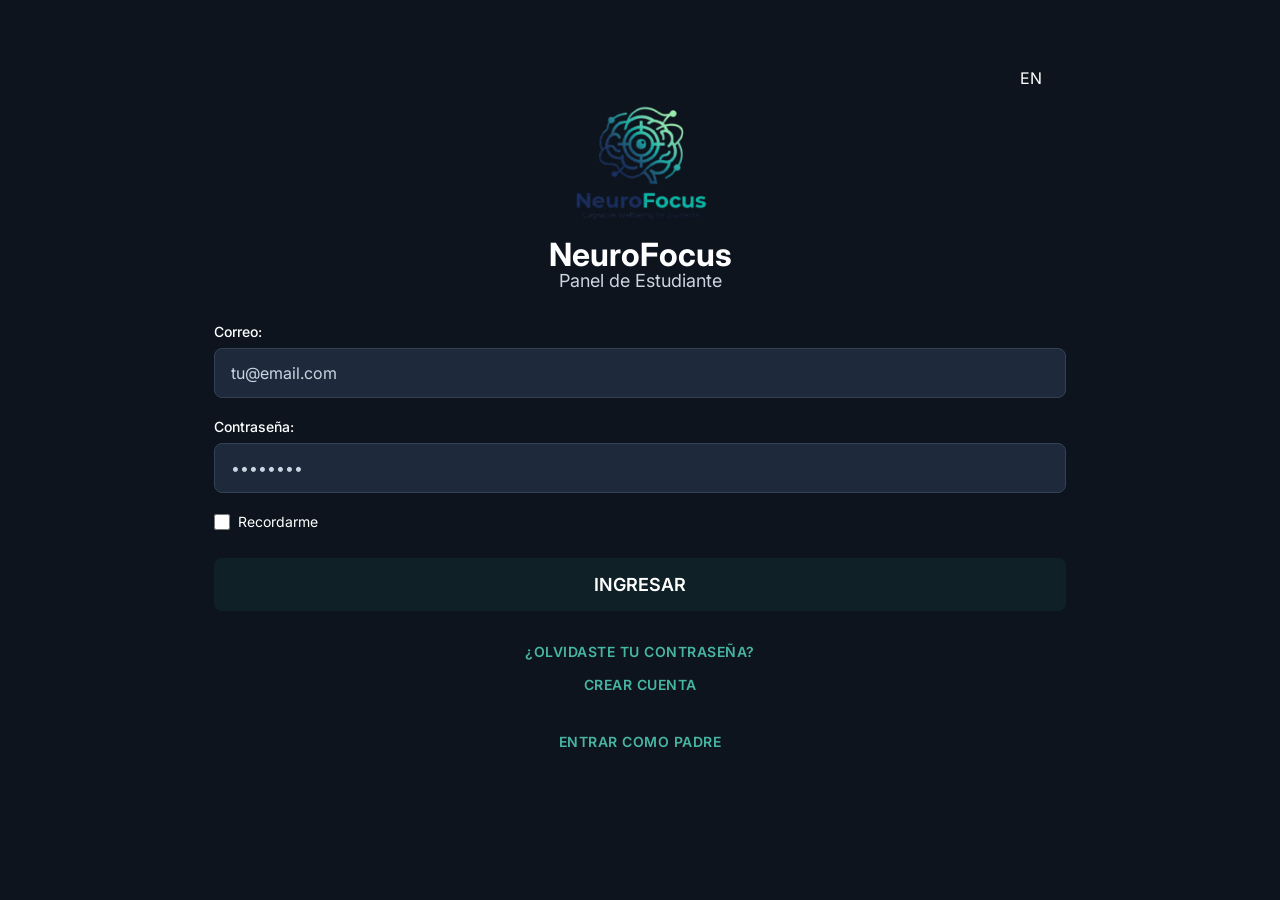
<file: public/dashboard.html>
<!DOCTYPE html>
<html lang="es">
<head>
    <meta charset="UTF-8">
    <meta name="viewport" content="width=device-width, initial-scale=1.0">
    <title>NeuroFocus</title>
    <link rel="preconnect" href="https://fonts.googleapis.com">
    <link rel="preconnect" href="https://fonts.gstatic.com" crossorigin>
    <link href="https://fonts.googleapis.com/css2?family=Inter:wght@300;400;500;600;700&display=swap" rel="stylesheet">
    <link rel="stylesheet" href="assets/styles/dashboard.css">
</head>
<body>

    <main id="app-container">
        
        <section id="pantalla-login" class="view active">
            <div class="mobile-container">
                <header class="top-bar" style="background: transparent; border-bottom: none;">
                    <div style="flex-grow: 1;"></div>
                    <div class="top-bar-icons">
                        <button class="icon-btn text-style-5" id="login-lang-toggle">ES</button>
                    </div>
                </header>

                <div class="logo-container">
                    <img src="assets/images/neurofocus-logo.png" alt="Logo NeuroFocus" class="logo">
                </div>

                <h1 class="text-style-1 text-center">NeuroFocus</h1>
                <p class="text-style-4 text-center text-muted" data-i18n="auto_dash_1">Panel de Estudiante</p>

                <form class="login-form" onsubmit="event.preventDefault(); navegarA('pantalla-dashboard');">
                    
                    <div class="form-group">
                        <label for="correo" class="text-style-9" data-i18n="auto_dash_2">Correo:</label>
                        <input type="email" id="correo" class="form-control" data-i18n="dash_f_1" placeholder="tu@email.com" required>
                    </div>

                    <div class="form-group">
                        <label for="password" class="text-style-9" data-i18n="auto_dash_3">Contraseña:</label>
                        <input type="password" id="password" class="form-control" data-i18n="dash_f_2" placeholder="••••••••" required>
                    </div>

                    <div class="form-check">
                        <input type="checkbox" id="recordarme">
                        <label for="recordarme" class="text-style-8" data-i18n="dash_recordarme">Recordarme</label>
                    </div>

                    <button type="submit" class="btn btn-primary btn-large w-100" data-i18n="dash_login_btn">INGRESAR</button>
                </form>

                <div class="links-container">
                    <button type="button" class="btn-link text-style-10" onclick="navegarA('pantalla-recuperar')" data-i18n="dash_olvidaste">¿OLVIDASTE TU CONTRASEÑA?</button>
                    <button type="button" class="btn-link text-style-10" onclick="navegarA('pantalla-registro')" data-i18n="dash_crear_cuenta">CREAR CUENTA</button>
                    <button type="button" class="btn-link text-style-10 mt-4" onclick="navegarA('pantalla-login-padres')" data-i18n="dash_entrar_padre">ENTRAR COMO PADRE</button>
                </div>

            </div>
        </section>

        <section id="pantalla-login-padres" class="view">
            <div class="mobile-container">
                <header class="top-bar" style="background: transparent; border-bottom: none;">
                    <div style="flex-grow: 1;"></div>
                    <div class="top-bar-icons">
                        <button class="icon-btn text-style-5" id="login-padres-lang-toggle">ES</button>
                    </div>
                </header>

                <div class="logo-container">
                    <img src="assets/images/neurofocus-logo.png" alt="Logo NeuroFocus" class="logo">
                </div>

                <h1 class="text-style-1 text-center">NeuroFocus</h1>
                <p class="text-style-4 text-center text-muted" data-i18n="auto_dash_4">Panel de Padres</p>

                <form class="login-form" onsubmit="event.preventDefault(); navegarA('pantalla-dashboard-padres');">
                    
                    <div class="form-group">
                        <label for="correo-padre" class="text-style-9" data-i18n="auto_dash_5">Correo:</label>
                        <input type="email" id="correo-padre" class="form-control" data-i18n="dash_f_3" placeholder="tu@email.com" required>
                    </div>

                    <div class="form-group">
                        <label for="password-padre" class="text-style-9" data-i18n="auto_dash_6">Contraseña:</label>
                        <input type="password" id="password-padre" class="form-control" data-i18n="dash_f_4" placeholder="••••••••" required>
                    </div>

                    <div class="form-check">
                        <input type="checkbox" id="recordarme-padre">
                        <label for="recordarme-padre" class="text-style-8" data-i18n="dash_recordarme">Recordarme</label>
                    </div>

                    <button type="submit" class="btn btn-primary btn-large w-100" data-i18n="dash_login_btn">INGRESAR</button>
                </form>

                <div class="links-container">
                    <button type="button" class="btn-link text-style-10" onclick="navegarA('pantalla-registro-padres')" data-i18n="dash_crear_cuenta">CREAR CUENTA</button>
                    <button type="button" class="btn-link text-style-10" onclick="navegarA('pantalla-recuperar')" data-i18n="dash_olvidaste">¿OLVIDASTE TU CONTRASEÑA?</button>
                    <button type="button" class="btn-link text-style-10 mt-4" onclick="navegarA('pantalla-login')" data-i18n="dash_entrar_estudiante">ENTRAR COMO ESTUDIANTE</button>
                </div>

            </div>
        </section>
        <section id="pantalla-registro-padres" class="view bg-dark-navy">
            <div class="mobile-container">
                <header class="top-bar" style="background: transparent; border-bottom: none;">
                    <button class="icon-btn text-style-2 text-white" onclick="retroceder()">←</button>
                    <h2 class="text-style-2 text-white" style="margin-left: 8px; flex-grow: 1; text-align: left;" data-i18n="auto_dash_7">Cuéntanos de ti</h2>
                </header>

                <form class="register-form-padres" onsubmit="event.preventDefault(); navegarA('pantalla-registro-padres-2');">
                    
                    <div class="form-group">
                        <label for="reg-correo-padre" class="text-style-9 text-white" data-i18n="auto_dash_8">Correo Electronico:</label>
                        <input type="email" id="reg-correo-padre" class="form-control" data-i18n="dash_f_5" placeholder="Tu Correo" required>
                    </div>

                    <div class="form-group">
                        <label for="reg-password-padre" class="text-style-9 text-white" data-i18n="auto_dash_9">Contraseña:</label>
                        <input type="password" id="reg-password-padre" class="form-control" data-i18n="dash_f_6" placeholder="Contraseña" required>
                    </div>

                    <div class="form-group">
                        <label for="reg-password-repeat-padre" class="text-style-9 text-white" data-i18n="auto_dash_10">Repetir Contraseña:</label>
                        <input type="password" id="reg-password-repeat-padre" class="form-control" data-i18n="dash_f_7" placeholder="Contraseña" required>
                    </div>

                    <div class="checkbox-group">
                        <div class="form-check">
                            <input type="checkbox" id="term-cond-padre" required>
                            <label for="term-cond-padre" class="text-style-8 text-white" data-i18n="auto_dash_11">Acepto los terminos y condiciones</label>
                        </div>
                        <div class="form-check">
                            <input type="checkbox" id="pol-priv-padre" required>
                            <label for="pol-priv-padre" class="text-style-8 text-white" data-i18n="auto_dash_12">Acepto la politica de privacidad</label>
                        </div>
                        <div class="form-check">
                            <input type="checkbox" id="mat-pub-padre">
                            <label for="mat-pub-padre" class="text-style-8 text-white" data-i18n="auto_dash_13">Acepto el envio de material publicitario</label>
                        </div>
                    </div>

                    <button type="submit" class="btn btn-secondary btn-large w-100 btn-spacing" data-i18n="auto_dash_14">CONTINUAR</button>
                
                </form>

            </div>
        </section>

        <section id="pantalla-registro-padres-2" class="view bg-dark-navy">
            <div class="mobile-container">
                <header class="top-bar" style="background: transparent; border-bottom: none;">
                    <button class="icon-btn text-style-2 text-white" onclick="retroceder()">←</button>
                    <h2 class="text-style-2 text-white" style="margin-left: 8px; flex-grow: 1; text-align: left;" data-i18n="auto_dash_15">Sobre tu hijo</h2>
                </header>

                <form id="form-hijo" onsubmit="event.preventDefault();">
                    
                    <div class="form-group mb-3">
                        <label for="hijo-nombre" class="text-style-9 text-white" data-i18n="auto_dash_16">Nombre:</label>
                        <input type="text" id="hijo-nombre" class="form-control" data-i18n="dash_f_8" placeholder="Nombre del hijo" required>
                    </div>

                    <div class="form-group mb-3">
                        <label for="hijo-correo" class="text-style-9 text-white" data-i18n="auto_dash_17">Correo Electronico:</label>
                        <input type="email" id="hijo-correo" class="form-control" data-i18n="dash_f_9" placeholder="Correo" required>
                    </div>

                    <div class="form-group mb-3">
                        <label for="hijo-edad" class="text-style-9 text-white" data-i18n="auto_dash_18">Edad:</label>
                        <input type="number" id="hijo-edad" class="form-control" data-i18n="dash_f_10" placeholder="14" min="5" max="99" required>
                    </div>

                    <div class="form-group mb-4">
                        <span class="text-style-9 text-white" data-i18n="auto_dash_19">Grado:</span>
                        <div class="radio-group">
                            <div class="form-radio">
                                <input type="radio" id="grado-hijo-1" name="grado-hijo" value="1ro Secundaria" required>
                                <label for="grado-hijo-1" class="text-style-8 text-white" data-i18n="auto_dash_20">1ro Secundaria</label>
                            </div>
                            <div class="form-radio">
                                <input type="radio" id="grado-hijo-2" name="grado-hijo" value="2do Secundaria">
                                <label for="grado-hijo-2" class="text-style-8 text-white" data-i18n="auto_dash_21">2do Secundaria</label>
                            </div>
                            <div class="form-radio">
                                <input type="radio" id="grado-hijo-3" name="grado-hijo" value="3ro Secundaria" checked>
                                <label for="grado-hijo-3" class="text-style-8 text-white" data-i18n="auto_dash_22">3ro Secundaria</label>
                            </div>
                            <div class="form-radio">
                                <input type="radio" id="grado-hijo-4" name="grado-hijo" value="4to Secundaria">
                                <label for="grado-hijo-4" class="text-style-8 text-white" data-i18n="auto_dash_23">4to Secundaria</label>
                            </div>
                            <div class="form-radio">
                                <input type="radio" id="grado-hijo-5" name="grado-hijo" value="5to Secundaria">
                                <label for="grado-hijo-5" class="text-style-8 text-white" data-i18n="auto_dash_24">5to Secundaria</label>
                            </div>
                        </div>
                    </div>

                    <button type="button" class="btn btn-secondary btn-large w-100 mb-3" onclick="agregarHijo()" data-i18n="auto_dash_25">AGREGAR HIJO +</button>
                    <button type="button" class="btn btn-secondary btn-large w-100" onclick="navegarA('pantalla-dashboard-padres')" data-i18n="auto_dash_26">CONTINUAR</button>
                
                </form>

            </div>
        </section>

        <section id="pantalla-dashboard-padres" class="view">
            <header class="top-bar">
                <button class="icon-btn text-style-2" onclick="mostrarToast('Menú lateral en construcción')">☰</button>
                <a href="#" onclick="event.preventDefault(); retroceder();" style="text-decoration: none; color: inherit;"><h2 class="text-style-3" data-i18n="auto_dash_27">Panel Parental</h2></a>
                <div class="top-bar-icons">
                    <button id="padres-lang-toggle" class="icon-btn text-style-3">EN</button>
                    <button id="padres-theme-toggle" class="icon-btn text-style-3" style="font-size: 14px;" data-i18n="auto_dash_29">Modo Claro</button>
                    <button class="icon-btn text-style-3" onclick="navegarA('pantalla-configuracion-padres')">⚙️</button>
                    <button class="icon-btn text-style-3" onclick="mostrarToast('No tienes notificaciones nuevas')">🔔</button>
                </div>
            </header>

            <div class="mobile-container pt-0">
                
                <h2 class="text-style-2 mb-4 mt-3" data-i18n="auto_dash_30">Mis Hijos</h2>
                
                <div id="lista-hijos-dashboard" class="mb-4">
                </div>

                <button type="button" class="btn btn-outline btn-large w-100" onclick="navegarA('pantalla-registro-padres-2')" data-i18n="auto_dash_31">+ AGREGAR HIJO</button>
                
            </div>
        </section>

        <section id="pantalla-detalle-hijo" class="view">
            <header class="top-bar" style="background-color: #FFF5F5; border-bottom: none;">
                <button class="icon-btn text-style-2" onclick="retroceder()">←</button>
                <h2 id="detalle-hijo-header-name" class="text-style-3" data-i18n="auto_dash_32">Nombre</h2>
                <div class="top-bar-icons">
                    <span class="status-dot bg-red"></span>
                </div>
            </header>

            <div class="mobile-container pt-0">
                
                <h1 id="detalle-hijo-name" class="text-style-2 mb-1 mt-2" data-i18n="auto_dash_33">Nombre Apellido</h1>
                <p id="detalle-hijo-info" class="text-style-8 text-muted mb-4" data-i18n="auto_dash_34">Edad - Grado</p>

                <div class="alert-card border-red mb-3">
                    <div class="d-flex align-items-center mb-2">
                        <span class="text-red mr-2" style="font-size: 20px;" data-i18n="auto_dash_35">⚠️</span>
                        <h3 class="text-style-7 text-red" data-i18n="auto_dash_36">FATIGA CRÍTICA</h3>
                    </div>
                    <p class="text-style-8 mb-1" data-i18n="auto_dash_37">Tiempo: 1h 32m</p>
                    <p class="text-style-8 text-red" data-i18n="auto_dash_38">Sin pausas: 47m</p>
                </div>

                <div class="status-card mb-4">
                    <h3 class="text-style-7 mb-3" data-i18n="auto_dash_39">Concentración</h3>
                    
                    <div class="progress-bar-container mb-2">
                        <div class="progress-bar-fill bg-red" style="width: 25%;"></div>
                    </div>
                    
                    <div class="concentration-details mb-2">
                        <span class="text-style-1 text-red" style="font-size: 32px;" data-i18n="auto_dash_40">25%</span>
                        <span class="text-style-9 text-red" data-i18n="auto_dash_41">Crítico</span>
                    </div>
                    
                    <div class="d-flex align-items-center mt-2">
                        <span class="text-red mr-2" data-i18n="auto_dash_42">⚠️</span>
                        <span class="text-style-9 text-red" data-i18n="auto_dash_43">Alerta</span>
                    </div>
                </div>

                <div class="notification-box bg-light-red border-red mb-4">
                    <p class="text-style-9 text-red text-center" data-i18n="auto_dash_44">Notificación Push recibida ahora</p>
                </div>

                <button type="button" class="btn btn-primary btn-large w-100" onclick="navegarA('pantalla-notificacion-hijo')" data-i18n="auto_dash_45">VER NOTIFICACIÓN</button>
                
            </div>
        </section>

        <section id="pantalla-notificacion-hijo" class="view bg-dark-navy">
            <header class="top-bar" style="background: transparent; border-bottom: none;">
                <button class="icon-btn text-style-2 text-white" onclick="retroceder()">←</button>
                <h2 class="text-style-3 text-white" style="margin-left: 8px; flex-grow: 1; text-align: left;" data-i18n="auto_dash_46">Alerta Crítica</h2>
            </header>

            <div class="mobile-container pt-0 text-center">
                
                <div class="warning-circle bg-red mb-3">!</div>
                <h2 class="text-style-2 text-red mb-1" data-i18n="auto_dash_47">Fatiga Crítica</h2>
                <p id="notificacion-hijo-subtitle" class="text-style-8 text-white mb-4" data-i18n="auto_dash_48">Nombre - Ahora</p>

                <div class="activity-card bg-dark-card border-red mb-3 text-left">
                    <p class="text-style-8 text-white mb-2"><strong class="text-style-9" data-i18n="auto_dash_50">Concentración:</strong> 25%</p>
                    <p class="text-style-8 text-white"><strong class="text-style-9" data-i18n="auto_dash_52">Tiempo continuo:</strong> 1 hora 32 minutos</p>
                </div>

                <div class="activity-card bg-dark-card border-red mb-4 text-left">
                    <p class="text-style-9 text-white mb-2" data-i18n="auto_dash_53">Recomendación:</p>
                    <p class="text-style-8 text-white" data-i18n="auto_dash_54">Tu hijo/a necesita tomar una pausa urgente de 15 min para recuperarse.</p>
                </div>

                <div class="action-buttons-stack mt-4">
                    <button type="button" class="btn btn-secondary btn-large w-100 flex-column mb-3" onclick="navegarA('pantalla-mensaje-hijo')">
                        <span data-i18n="auto_dash_55">ENVIAR MENSAJE</span>
                        <span id="btn-enviar-mensaje-nombre" class="text-style-11 text-white" style="font-weight: 400;" data-i18n="auto_dash_56">A NOMBRE</span>
                    </button>
                    <button type="button" class="btn btn-outline btn-large w-100 mb-3 text-white border-white" data-i18n="auto_dash_57">LLAMAR</button>
                    <button type="button" class="btn-link text-style-10 text-white w-100" style="text-align: center; display: block;" onclick="navegarA('pantalla-detalle-hijo')" data-i18n="auto_dash_58">IGNORAR</button>
                </div>
                
            </div>
        </section>

        <section id="pantalla-mensaje-hijo" class="view bg-dark-navy">
            <header class="top-bar" style="background: transparent; border-bottom: none;">
                <button class="icon-btn text-style-2 text-white" onclick="retroceder()">←</button>
                <h2 id="mensaje-hijo-header" class="text-style-3 text-white" style="margin-left: 8px; flex-grow: 1; text-align: left;" data-i18n="auto_dash_59">Mensaje a Nombre</h2>
            </header>

            <div class="mobile-container pt-0">
                <h3 class="text-style-7 text-white mb-4 mt-2" data-i18n="auto_dash_60">Elige un mensaje:</h3>

                <div class="form-group mb-4">
                    
                    <label class="message-card bg-dark-card mb-3">
                        <div class="form-radio w-100">
                            <input type="radio" name="mensaje-opcion" value="1">
                            <span id="msg-opcion-1" class="text-style-8 text-white ml-2" data-i18n="auto_dash_61">"Hijo/a, veo que llevas mucho tiempo estudiando. Toma un descanso ❤️"</span>
                        </div>
                    </label>

                    <label class="message-card bg-dark-card mb-3">
                        <div class="form-radio w-100">
                            <input type="radio" name="mensaje-opcion" value="2" checked>
                            <span id="msg-opcion-2" class="text-style-8 text-white ml-2" data-i18n="auto_dash_62">"Nombre, la app indica que necesitas descansar. Pausa de 15 min 💙"</span>
                        </div>
                    </label>

                    <label class="message-card bg-dark-card mb-4">
                        <div class="form-radio w-100">
                            <input type="radio" name="mensaje-opcion" value="3">
                            <span class="text-style-8 text-white ml-2" data-i18n="auto_dash_63">"Hijo/a por favor recuerda tomarte descansos de vez en cuando que tambien importan"</span>
                        </div>
                    </label>

                </div>

                <button type="button" class="btn btn-secondary btn-large w-100" onclick="navegarA('pantalla-confirmacion-mensaje')" data-i18n="auto_dash_64">ENVIAR AHORA</button>
            </div>
        </section>

        <section id="pantalla-confirmacion-mensaje" class="view">
            <div class="mobile-container text-center" style="padding-top: 80px;">
                
                <div class="success-circle mb-4">✔</div>
                <h1 class="text-style-2 mb-3" data-i18n="auto_dash_65">Mensaje enviado</h1>
                <p id="confirmacion-mensaje-subtitle" class="text-style-5 text-muted mb-4" data-i18n="auto_dash_66">Nombre recibirá tu mensaje en su dispositivo.</p>
                
                <button type="button" class="btn btn-primary btn-large w-100 mt-4" onclick="navegarA('pantalla-dashboard-padres')" data-i18n="auto_dash_67">VOLVER AL PANEL</button>
                
            </div>
        </section>

        <section id="pantalla-registro" class="view bg-dark-navy">
            <div class="mobile-container">
                <header class="top-bar" style="background: transparent; border-bottom: none;">
                    <button class="icon-btn text-style-2 text-white" onclick="retroceder()">←</button>
                    <h2 class="text-style-2 text-white" style="margin-left: 8px; flex-grow: 1; text-align: left;" data-i18n="auto_dash_68">Cuéntanos de ti</h2>
                </header>

                <form class="register-form" onsubmit="event.preventDefault(); navegarA('pantalla-registro-2');">
                    
                    <div class="form-group">
                        <label for="reg-correo" class="text-style-9 text-white" data-i18n="auto_dash_69">Correo Electronico:</label>
                        <input type="email" id="reg-correo" class="form-control" data-i18n="dash_f_11" placeholder="Tu correo" required>
                    </div>

                    <div class="form-group">
                        <label for="reg-password" class="text-style-9 text-white" data-i18n="auto_dash_70">Contraseña:</label>
                        <input type="password" id="reg-password" class="form-control" data-i18n="dash_f_12" placeholder="Contraseña" required>
                    </div>

                    <div class="form-group">
                        <label for="reg-password-repeat" class="text-style-9 text-white" data-i18n="auto_dash_71">Repetir Contraseña:</label>
                        <input type="password" id="reg-password-repeat" class="form-control" data-i18n="dash_f_13" placeholder="Contraseña" required>
                    </div>

                    <div class="checkbox-group">
                        <div class="form-check">
                            <input type="checkbox" id="term-cond" required>
                            <label for="term-cond" class="text-style-8 text-white" data-i18n="auto_dash_72">Acepto los terminos y condiciones</label>
                        </div>
                        <div class="form-check">
                            <input type="checkbox" id="pol-priv" required>
                            <label for="pol-priv" class="text-style-8 text-white" data-i18n="auto_dash_73">Acepto la politica de privacidad</label>
                        </div>
                        <div class="form-check">
                            <input type="checkbox" id="mat-pub">
                            <label for="mat-pub" class="text-style-8 text-white" data-i18n="auto_dash_74">Acepto el envio de material publicitario</label>
                        </div>
                    </div>

                    <button type="submit" class="btn btn-secondary btn-large w-100 btn-spacing" data-i18n="auto_dash_75">CONTINUAR</button>
                
                </form>

            </div>
        </section>
        
        <section id="pantalla-registro-2" class="view bg-dark-navy">
            <div class="mobile-container">
                <header class="top-bar" style="background: transparent; border-bottom: none;">
                    <button class="icon-btn text-style-2 text-white" onclick="retroceder()">←</button>
                    <h2 class="text-style-2 text-white" style="margin-left: 8px; flex-grow: 1; text-align: left;" data-i18n="auto_dash_76">Cuéntanos de ti</h2>
                </header>

                <form class="register-form" onsubmit="event.preventDefault(); navegarA('pantalla-intro-1');">
                    
                    <div class="form-group">
                        <label for="reg-nombre" class="text-style-9 text-white" data-i18n="auto_dash_77">Nombre:</label>
                        <input type="text" id="reg-nombre" class="form-control" data-i18n="dash_f_14" placeholder="Tu nombre" required>
                    </div>

                    <div class="form-group">
                        <label for="reg-edad" class="text-style-9 text-white" data-i18n="auto_dash_78">Edad:</label>
                        <input type="number" id="reg-edad" class="form-control" data-i18n="dash_f_15" placeholder="14" min="5" max="99" required>
                    </div>

                    <div class="form-group">
                        <span class="text-style-9 text-white" data-i18n="auto_dash_79">Grado:</span>
                        <div class="radio-group">
                            <div class="form-radio">
                                <input type="radio" id="grado-1" name="grado" value="1" required>
                                <label for="grado-1" class="text-style-8 text-white" data-i18n="auto_dash_80">1ro Secundaria</label>
                            </div>
                            <div class="form-radio">
                                <input type="radio" id="grado-2" name="grado" value="2">
                                <label for="grado-2" class="text-style-8 text-white" data-i18n="auto_dash_81">2do Secundaria</label>
                            </div>
                            <div class="form-radio">
                                <input type="radio" id="grado-3" name="grado" value="3" checked>
                                <label for="grado-3" class="text-style-8 text-white" data-i18n="auto_dash_82">3ro Secundaria</label>
                            </div>
                            <div class="form-radio">
                                <input type="radio" id="grado-4" name="grado" value="4">
                                <label for="grado-4" class="text-style-8 text-white" data-i18n="auto_dash_83">4to Secundaria</label>
                            </div>
                            <div class="form-radio">
                                <input type="radio" id="grado-5" name="grado" value="5">
                                <label for="grado-5" class="text-style-8 text-white" data-i18n="auto_dash_84">5to Secundaria</label>
                            </div>
                        </div>
                    </div>

                    <div class="supervision-group">
                        <span class="text-style-9 text-white supervision-title" data-i18n="auto_dash_85">¿Tus padres supervisarán?</span>
                        <div class="form-check">
                            <input type="checkbox" id="supervision-padres">
                            <label for="supervision-padres" class="text-style-8 text-white" data-i18n="auto_dash_86">Sí, compartir con mis padres</label>
                        </div>
                    </div>

                    <button type="submit" class="btn btn-secondary btn-large w-100 btn-spacing" data-i18n="auto_dash_87">CONTINUAR</button>
                
                </form>
            </div>
        </section>

        <section id="pantalla-recuperar" class="view bg-dark-navy">
            <div class="mobile-container">
                <header class="top-bar" style="background: transparent; border-bottom: none;">
                    <button class="icon-btn text-style-2 text-white" onclick="retroceder()">←</button>
                    <h2 class="text-style-2 text-white" style="margin-left: 8px; flex-grow: 1; text-align: left;" data-i18n="dash_olvidaste">Recuperar Contraseña</h2>
                </header>

                <p class="text-style-6 text-muted mb-4" data-i18n="modal_pass_desc">Ingresa tu correo para enviarte un enlace de recuperación.</p>

                <form class="register-form" onsubmit="event.preventDefault(); mostrarToast('Enlace enviado. Revisa tu bandeja.'); retroceder();">
                    <div class="form-group mb-4">
                        <label for="recup-correo" class="text-style-9 text-white" data-i18n="auto_dash_8">Correo Electrónico:</label>
                        <input type="email" id="recup-correo" class="form-control" data-i18n="dash_f_16" placeholder="tu@email.com" required>
                    </div>

                    <button type="submit" class="btn btn-secondary btn-large w-100 btn-spacing" data-i18n="modal_pass_btn">Enviar Enlace</button>
                </form>
            </div>
        </section>

        <section id="pantalla-intro-1" class="view">
            <div class="mobile-container intro-container">
                
                <h1 class="text-style-1 text-center mb-4" data-i18n="auto_dash_88">Bienvenido a NeuroFocus</h1>

                <div class="intro-image-card">
                    <div class="smiley-icon"><img src="assets/images/carita-feliz.png" width="200"></div>
                    <p class="text-style-8 mt-2" data-i18n="auto_dash_89">Estudiante feliz</p>
                </div>

                <p class="text-style-4 text-center mt-4 mb-4" data-i18n="dash_tutorial_1">
                    Te ayudamos a estudiar mejor cuidando tu concentración
                </p>

                <div class="pagination-dots mb-4">
                    <span class="dot active"></span>
                    <span class="dot"></span>
                    <span class="dot"></span>
                    <span class="dot"></span>
                </div>

                <button type="button" class="btn btn-primary btn-large w-100" onclick="navegarA('pantalla-intro-2')" data-i18n="auto_dash_90">SIGUIENTE</button>
                <button type="button" class="btn btn-outline btn-large w-100 mt-3" onclick="navegarA('pantalla-dashboard')" data-i18n="auto_dash_91">SALTAR</button>
                
            </div>
        </section>

        <section id="pantalla-intro-2" class="view">
            <div class="mobile-container intro-container">
                
                <h1 class="text-style-1 text-center mb-4" data-i18n="auto_dash_92">¿Cómo funciona?</h1>

                <div class="intro-image-card bg-light-purple">
                    <img src="assets/images/cabeza-pensando.png" alt="Cerebro + IA" class="intro-icon-img">
                    <p class="text-style-8 mt-2" data-i18n="auto_dash_93">Cerebro + IA</p>
                </div>

                <p class="text-style-4 text-center mt-4 mb-4" data-i18n="dash_tutorial_2">
                    Detectamos cuándo tu concentración baja mientras estudias, sin que te des cuenta
                </p>

                <div class="pagination-dots mb-4">
                    <span class="dot"></span>
                    <span class="dot active"></span>
                    <span class="dot"></span>
                    <span class="dot"></span>
                </div>

                <div class="button-group-row w-100">
                    <button type="button" class="btn btn-outline btn-large flex-1" onclick="retroceder()" data-i18n="auto_dash_94">ATRÁS</button>
                    <button type="button" class="btn btn-primary btn-large flex-2" onclick="navegarA('pantalla-intro-3')" data-i18n="auto_dash_95">SIGUIENTE</button>
                </div>
                
            </div>
        </section>

        <section id="pantalla-intro-3" class="view">
            <div class="mobile-container intro-container">
                
                <h1 class="text-style-1 text-center mb-4" data-i18n="auto_dash_96">Te avisamos 📱</h1>

                <div class="intro-image-card bg-light-green">
                    <img src="assets/images/campana.png" alt="Notificación" class="intro-icon-img">
                    <p class="text-style-8 mt-2" data-i18n="auto_dash_97">Notificación</p>
                </div>

                <p class="text-style-4 text-center mt-4 mb-4" data-i18n="dash_tutorial_3">
                    Cuando necesites descansar, te avisamos para que tomes una pausa y recargues energía
                </p>

                <div class="pagination-dots mb-4">
                    <span class="dot"></span>
                    <span class="dot"></span>
                    <span class="dot active"></span>
                    <span class="dot"></span>
                </div>

                <div class="button-group-row w-100">
                    <button type="button" class="btn btn-outline btn-large flex-1" onclick="retroceder()" data-i18n="auto_dash_98">ATRÁS</button>
                    <button type="button" class="btn btn-primary btn-large flex-2" onclick="navegarA('pantalla-intro-4')" data-i18n="auto_dash_99">SIGUIENTE</button>
                </div>
                
            </div>
        </section>

        <section id="pantalla-intro-4" class="view">
            <div class="mobile-container intro-container">
                
                <h1 class="text-style-1 text-center mb-4" data-i18n="auto_dash_100">Tu progreso 📊</h1>

                <div class="intro-image-card bg-light-yellow">
                    <img src="assets/images/estadistica.png" alt="Gráfico" class="intro-icon-img">
                    <p class="text-style-8 mt-2" data-i18n="auto_dash_101">Gráfico</p>
                </div>

                <p class="text-style-4 text-center mt-4 mb-4" data-i18n="dash_tutorial_4">
                    Ve cómo mejoras tus hábitos de estudio semana a semana
                </p>

                <div class="pagination-dots mb-4">
                    <span class="dot"></span>
                    <span class="dot"></span>
                    <span class="dot"></span>
                    <span class="dot active"></span>
                </div>

                <button type="button" class="btn btn-primary btn-large w-100" onclick="navegarA('pantalla-dashboard')" data-i18n="auto_dash_102">COMENZAR</button>
                
                <div class="button-center-wrapper">
                    <button type="button" class="btn btn-outline btn-medium mt-3" onclick="retroceder()" data-i18n="auto_dash_103">ATRÁS</button>
                </div>
                
            </div>
        </section>

        <section id="pantalla-dashboard" class="view">
            <header class="top-bar">
                <button class="icon-btn text-style-2" onclick="mostrarToast('Menú lateral en construcción')">☰</button>
                <a href="#" onclick="event.preventDefault(); retroceder();" style="text-decoration: none; color: inherit;"><h2 class="text-style-3">NeuroFocus</h2></a>
                <div class="top-bar-icons">
                    <button id="dashboard-lang-toggle" class="icon-btn text-style-3">EN</button>
                    <button id="dashboard-theme-toggle" class="icon-btn text-style-3" style="font-size: 14px;" data-i18n="auto_dash_105">Modo Claro</button>
                    <button class="icon-btn text-style-3" onclick="navegarA('pantalla-configuracion')">⚙️</button>
                    <button class="icon-btn text-style-3" onclick="mostrarToast('No tienes notificaciones nuevas')">🔔</button>
                </div>
            </header>

            <div class="mobile-container pt-0">
                
                <h1 class="text-style-1 greeting-title" data-i18n="auto_dash_106">¡Hola, Diego! 👋</h1>
                
                <div class="motivational-box">
                    <p class="text-style-8">
                        <em data-i18n="auto_dash_107">"Cada desafío que resuelves te convierte en un mejor ingeniero de software. ¡Mantén el enfoque!"</em>
                    </p>
                </div>

                <div class="status-card">
                    <h3 class="text-style-7 status-title" data-i18n="auto_dash_108">Tu Estado</h3>
                    
                    <div class="status-item">
                        <span class="status-dot optimal"></span>
                        <span class="text-style-6 status-text-green" data-i18n="auto_dash_109">Óptimo</span>
                    </div>
                    
                    <div class="status-item mt-2">
                        <span class="status-icon-check">✔</span>
                        <span class="text-style-8" data-i18n="auto_dash_110">Listo para estudiar</span>
                    </div>
                </div>

                <p class="text-style-4 text-center mt-4 mb-3" data-i18n="auto_dash_111">¿Listo para tu primera sesión?</p>

                <button type="button" class="btn btn-primary btn-large w-100" onclick="navegarA('pantalla-tarea')" data-i18n="auto_dash_112">EMPEZAR TAREA</button>

                <div class="links-container">
                    <button type="button" class="btn-link text-style-10" onclick="navegarA('pantalla-intro-1')" data-i18n="auto_dash_113">VER TUTORIAL</button>
                    <button type="button" class="btn-link text-style-10" onclick="navegarA('pantalla-configuracion')" data-i18n="auto_dash_114">CONFIGURACIÓN</button>
                </div>

            </div>
        </section>

        <section id="pantalla-configuracion" class="view bg-dark-navy">
            <div class="mobile-container pt-0">
                
                <header class="top-bar" style="padding: 16px 0; border-bottom: none; background: transparent;">
                    <button class="icon-btn text-style-2 text-white" onclick="retroceder()">←</button>
                    <h2 class="text-style-3 text-white" style="margin-left: 8px; flex-grow: 1; text-align: left;" data-i18n="auto_dash_115">⚙️ Configuracion</h2>
                </header>

                <div class="mb-4 mt-2">
                    <p class="text-style-8 text-white mb-2" data-i18n="auto_dash_116">Informe Semanal</p>
                    <button type="button" class="btn btn-secondary btn-large w-100" onclick="navegarA('pantalla-informe')" data-i18n="auto_dash_117">VER INFORME SEMANAL</button>
                </div>

                <div class="mb-4">
                    <p class="text-style-8 text-white mb-2" data-i18n="auto_dash_118">Agregar Padre:</p>
                    <form id="form-agregar-padre" onsubmit="agregarPadre(event)">
                        <input type="email" id="padre-correo" class="form-control mb-2" data-i18n="dash_f_17" placeholder="Ingresar Correo" required>
                        <input type="text" id="padre-nombre" class="form-control mb-3" data-i18n="dash_f_18" placeholder="Nombre del padre" required>
                        <button type="submit" class="btn btn-secondary btn-large w-100" data-i18n="auto_dash_119">AGREGAR PADRE +</button>
                    </form>
                </div>

                <div class="mb-4">
                    <p class="text-style-8 text-white mb-1" data-i18n="auto_dash_120">Padres:</p>
                    <ul id="lista-padres" class="text-style-5 text-white pl-4">
                        <li id="no-padres-msg" data-i18n="auto_dash_121">No hay padres registrados</li>
                    </ul>
                </div>

                <div class="action-buttons-stack mt-4">
                    <button type="button" class="btn btn-danger btn-large w-100 mb-3" onclick="navegarA('pantalla-login')" data-i18n="auto_dash_122">CERRAR SESIÓN</button>
                    <button type="button" class="btn btn-secondary btn-large w-100" onclick="navegarA('pantalla-dashboard')" data-i18n="auto_dash_123">VOLVER</button>
                </div>

            </div>
        </section>

        <section id="pantalla-informe" class="view">
            <header class="top-bar">
                <button class="icon-btn text-style-2" onclick="retroceder()">←</button>
                <h2 class="text-style-3" data-i18n="auto_dash_124">Diego 📊</h2>
                <div class="top-bar-icons">
                    <button class="icon-btn text-style-3">⋮</button>
                </div>
            </header>

            <div class="mobile-container pt-0">
                
                <p class="text-style-8 text-muted mt-2 mb-1" data-i18n="auto_dash_125">Semana: 5-11 Mayo</p>
                <h1 class="text-style-1 mb-4" data-i18n="auto_dash_126">Diego</h1>

                <div class="status-card text-center mb-4">
                    <p class="text-style-8 text-muted mb-2" data-i18n="auto_dash_127">Horas totales</p>
                    <h1 class="text-style-1 text-deep-navy" style="font-size: 48px;" data-i18n="auto_dash_128">11.5h</h1>
                </div>

                <h3 class="text-style-7 mb-3" data-i18n="auto_dash_129">Sesiones por día:</h3>

                <div class="daily-stats-list mb-4">
                    
                    <div class="daily-stat-row">
                        <span class="text-style-8 day-label" data-i18n="auto_dash_130">Lun</span>
                        <span class="status-icon text-muted">✓</span>
                        <div class="daily-bar-container mx-2">
                            <div class="daily-bar-fill bg-deep-navy" style="width: 80%;"></div>
                        </div>
                        <span class="text-style-8 time-label" data-i18n="auto_dash_131">2h</span>
                    </div>
                    
                    <div class="daily-stat-row">
                        <span class="text-style-8 day-label" data-i18n="auto_dash_132">Mar</span>
                        <span class="status-icon text-muted">✓</span>
                        <div class="daily-bar-container mx-2">
                            <div class="daily-bar-fill bg-deep-navy" style="width: 60%;"></div>
                        </div>
                        <span class="text-style-8 time-label" data-i18n="auto_dash_133">1.5h</span>
                    </div>

                    <div class="daily-stat-row">
                        <span class="text-style-8 day-label" data-i18n="auto_dash_134">Mie</span>
                        <span class="status-icon text-warning-amber">▲</span>
                        <div class="daily-bar-container mx-2">
                            <div class="daily-bar-fill bg-deep-navy" style="width: 100%;"></div>
                        </div>
                        <span class="text-style-8 time-label" data-i18n="auto_dash_135">3h</span>
                    </div>

                    <div class="daily-stat-row">
                        <span class="text-style-8 day-label" data-i18n="auto_dash_136">Jue</span>
                        <span class="status-icon text-muted">✓</span>
                        <div class="daily-bar-container mx-2">
                            <div class="daily-bar-fill bg-deep-navy" style="width: 80%;"></div>
                        </div>
                        <span class="text-style-8 time-label" data-i18n="auto_dash_137">2h</span>
                    </div>

                    <div class="daily-stat-row">
                        <span class="text-style-8 day-label" data-i18n="auto_dash_138">Vie</span>
                        <span class="status-icon text-muted">✓</span>
                        <div class="daily-bar-container mx-2">
                            <div class="daily-bar-fill bg-deep-navy" style="width: 60%;"></div>
                        </div>
                        <span class="text-style-8 time-label" data-i18n="auto_dash_139">1.5h</span>
                    </div>

                    <div class="daily-stat-row">
                        <span class="text-style-8 day-label" data-i18n="auto_dash_140">Sab</span>
                        <span class="status-icon text-muted">✓</span>
                        <div class="daily-bar-container mx-2">
                            <div class="daily-bar-fill bg-deep-navy" style="width: 80%;"></div>
                        </div>
                        <span class="text-style-8 time-label" data-i18n="auto_dash_141">2h</span>
                    </div>

                    <div class="daily-stat-row">
                        <span class="text-style-8 day-label" data-i18n="auto_dash_142">Dom</span>
                        <span class="status-icon text-muted">○</span>
                        <div class="daily-bar-container mx-2">
                            <div class="daily-bar-fill bg-deep-navy" style="width: 0%;"></div>
                        </div>
                        <span class="text-style-8 time-label" data-i18n="auto_dash_143">0h</span>
                    </div>

                </div>

                <div class="status-indicator-row mb-3">
                    <span class="status-icon-check large-check mr-2">✔</span>
                    <h3 class="text-style-7" data-i18n="auto_dash_144">Estado General: Saludable</h3>
                </div>

                <div class="alert-box-yellow mb-4">
                    <span class="text-warning-amber font-weight-bold mr-2">▲</span>
                    <span class="text-style-8" data-i18n="auto_dash_145">1 alerta crítica (Miércoles 8pm)</span>
                </div>

                <div class="summary-footer">
                    <div class="summary-text">
                        <p class="text-style-8 mb-2" data-i18n="auto_dash_146">Pausas tomadas: 8</p>
                        <p class="text-style-8" data-i18n="auto_dash_147">Adherencia: 67%</p>
                    </div>
                    <button type="button" class="btn btn-outline btn-medium" data-i18n="auto_dash_148">COMPARTIR</button>
                </div>

            </div>
        </section>

        <section id="pantalla-tarea" class="view">
            <header class="top-bar">
                <button class="icon-btn text-style-2" onclick="retroceder()">←</button>
                <h2 class="text-style-3" data-i18n="auto_dash_149">Sesión Activa</h2>
                <div class="top-bar-icons">
                    <button class="icon-btn text-style-3">⋮</button>
                </div>
            </header>

            <div class="mobile-container pt-0">
                
                <div class="timer-section text-center mt-4 mb-4">
                    <div class="stopwatch-icon mb-2" data-i18n="auto_dash_150">⏱️</div>
                    <h1 id="timer-display" class="text-style-1" style="font-size: 40px;" data-i18n="auto_dash_151">00:00:00</h1>
                    <p class="text-style-5 text-muted" data-i18n="auto_dash_152">Tiempo estudiando</p>
                </div>

                <div id="concentration-card" class="status-card mb-4">
                    <h3 class="text-style-10 mb-2" data-i18n="auto_dash_153">CONCENTRACIÓN</h3>
                    
                    <div class="progress-bar-container mb-3">
                        <div id="concentration-bar" class="progress-bar-fill bg-soft-teal"></div>
                    </div>
                    
                    <div class="concentration-details">
                        <span id="concentration-percentage" class="text-style-1" style="font-size: 32px;">100%</span>
                        
                        <div class="status-indicator">
                            <span id="concentration-dot" class="status-dot optimal"></span>
                            <span id="concentration-text" class="text-style-8" data-i18n="auto_dash_154">Normal</span>
                        </div>
                    </div>
                </div>

                <div class="stats-section mb-4">
                    
                    <div class="stat-row mb-3">
                        <div class="stat-label text-style-8 text-muted mb-1" data-i18n="auto_dash_155">Velocidad tecleo</div>
                        <div class="stat-bar-group">
                            <div class="progress-bar-container flex-grow-1 mr-3">
                                <div id="kpm-bar" class="progress-bar-fill bg-deep-navy" style="width: 0%;"></div>
                            </div>
                            <span id="kpm-display" class="text-style-6" data-i18n="auto_dash_156">0 kpm</span>
                        </div>
                    </div>
                    
                    <div class="stat-row mb-3">
                        <div class="stat-label text-style-8 text-muted mb-1" data-i18n="auto_dash_157">Tasa de errores</div>
                        <div class="stat-bar-group">
                            <div class="progress-bar-container flex-grow-1 mr-3">
                                <div class="progress-bar-fill bg-deep-navy" style="width: 4%;"></div>
                            </div>
                            <span class="text-style-6" data-i18n="auto_dash_158">4%</span>
                        </div>
                    </div>

                    <div class="stat-row">
                        <span class="text-style-5 text-muted" style="font-size: 16px;" data-i18n="auto_dash_159">Pausas: 0</span>
                    </div>
                    
                </div>

                <div class="action-buttons-stack mt-4">
                    <button type="button" id="btn-pausar-tarea" class="btn btn-outline btn-large w-100 mb-3" onclick="togglePausaTarea()" data-i18n="auto_dash_160">PAUSAR AHORA</button>
                    <button type="button" class="btn-link text-style-10 w-100" style="text-align: center; display: block;" onclick="detenerTemporizador(); navegarA('pantalla-dashboard')" data-i18n="auto_dash_161">FINALIZAR SESIÓN</button>
                </div>

            </div>
        </section>

        <section id="pantalla-dashboard" class="view">
            <h2 class="text-style-2" data-i18n="auto_dash_162">Dashboard de Monitoreo</h2>
            <button class="btn btn-secondary btn-medium" onclick="navegarA('pantalla-login')" data-i18n="auto_dash_163">Cerrar Sesión</button>
        </section>

        <section id="pantalla-alerta" class="view">
            <div class="mobile-container alert-container text-center">
                
                <div class="warning-icon text-warning-amber mb-3" data-i18n="auto_dash_164">⚠️</div>
                <h1 class="text-style-2 mb-4" data-i18n="auto_dash_165">Tu concentración ha disminuido</h1>

                <div class="stats-box mb-4">
                    <div class="stat-row-alert">
                        <span class="text-style-5" data-i18n="auto_dash_166">Nivel actual:</span>
                        <span class="text-style-6 text-warning-amber" id="alert-nivel-actual" data-i18n="auto_dash_167">50%</span>
                    </div>
                    <div class="stat-row-alert mt-2">
                        <span class="text-style-5" data-i18n="auto_dash_168">Antes:</span>
                        <span class="text-style-6">100%</span>
                    </div>
                </div>

                <p class="text-style-4 mb-4">
                    Te recomendamos tomar una pausa de 10 minutos para recuperar energía
                </p>

                <div class="activity-card text-left mb-4">
                    <p class="text-style-6 mb-2" data-i18n="auto_dash_169">Actividad sugerida:</p>
                    <p class="text-style-4 mb-1" data-i18n="auto_dash_170">🧘 Respira profundo</p>
                    <p class="text-style-8 text-muted" data-i18n="auto_dash_171">2 minutos</p>
                </div>

                <div class="action-buttons-stack w-100">
                    <button type="button" class="btn btn-primary btn-large w-100 mb-3 flex-column" onclick="navegarA('pantalla-descanso')">
                        <span data-i18n="auto_dash_172">TOMAR PAUSA</span>
                        <span class="text-style-11 text-white" style="font-weight: 400;" data-i18n="auto_dash_173">10 MINUTOS</span>
                    </button>
                    <button type="button" class="btn btn-outline btn-large w-100 mb-3" onclick="navegarA('pantalla-tarea')" data-i18n="auto_dash_174">CONTINUAR 5 MIN +</button>
                    <button type="button" class="btn-link text-style-10 w-100" style="text-align: center; display: block;" onclick="navegarA('pantalla-tarea')" data-i18n="auto_dash_175">IGNORAR</button>
                </div>
                
            </div>
        </section>

        <section id="pantalla-descanso" class="view">
            <div class="mobile-container alert-container text-center">
                
                <h1 class="text-style-2 mb-4" data-i18n="auto_dash_176">Descansa ahora 🎧</h1>

                <div class="timer-circle-wrapper mb-4">
                    <div class="spinner-ring"></div>
                    <div class="timer-text-overlay">
                        <h1 id="break-timer-display" class="text-style-1" style="font-size: 48px;" data-i18n="auto_dash_177">00:00</h1>
                    </div>
                </div>

                <div class="activity-card mb-4">
                    <p class="text-style-6 mb-3 text-center" data-i18n="auto_dash_178">🎵 Reproduciendo música relajante</p>
                    <div class="music-controls">
                        <button class="btn btn-outline btn-small" onclick="mostrarToast('Función en desarrollo')" data-i18n="auto_dash_179"><span class="mr-2">⏸</span> PAUSAR</button>
                        <button class="btn btn-outline btn-small" onclick="mostrarToast('Función en desarrollo')" data-i18n="auto_dash_180"><span class="mr-2">⏭</span> SIGUIENTE</button>
                    </div>
                </div>

                <div class="tips-box text-left mb-4">
                    <p class="text-style-6 mb-2" data-i18n="auto_dash_181">Mientras tanto:</p>
                    <ul class="tips-list text-style-5">
                        <li data-i18n="auto_dash_182">Estira tu cuello</li>
                        <li data-i18n="auto_dash_183">Bebe agua</li>
                        <li data-i18n="auto_dash_184">Respira profundo</li>
                    </ul>
                </div>

                <button type="button" class="btn btn-primary btn-large w-100 mt-2" onclick="navegarA('pantalla-tarea')" data-i18n="auto_dash_185">TERMINAR PAUSA</button>
                
            </div>
        </section>
        <div id="offline-modal" class="modal-overlay hidden">
            <div class="modal-box text-center">
                <p id="offline-modal-text" class="text-style-9 mb-4" style="text-transform: uppercase; line-height: 1.6;"></p>
                <button class="btn btn-primary btn-large w-100" onclick="cerrarModal()" data-i18n="auto_dash_186">VOLVER</button>
            </div>
        </div>

        <section id="pantalla-configuracion-padres" class="view">
            <header class="top-bar">
                <button class="icon-btn text-style-2" onclick="retroceder()">←</button>
                <h2 class="text-style-3" style="margin-left: 8px; flex-grow: 1; text-align: left;" data-i18n="auto_dash_187">⚙️ Configuracion</h2>
            </header>

            <div class="mobile-container pt-0">
                
                <div class="mb-4 mt-3">
                    <p class="text-style-8 mb-2" data-i18n="auto_dash_188">Eliminar Hijo</p>
                    <input type="text" id="eliminar-hijo-nombre" class="form-control mb-3" data-i18n="dash_f_19" placeholder="Nombre">
                    <button type="button" class="btn btn-danger btn-large w-100" style="padding: 14px;" onclick="eliminarHijo()" data-i18n="auto_dash_189">ELIMINAR HIJO</button>
                </div>

                <div class="mb-4">
                    <h3 class="text-style-4 mb-3" data-i18n="auto_dash_190">Tamaño de letra</h3>
                    
                    <div class="activity-card" style="padding: 16px 20px;">
                        <div class="font-size-option" onclick="cambiarTamanoLetra('small')">
                            <span class="custom-radio-green" id="radio-small"></span>
                            <span class="text-style-6" data-i18n="auto_dash_191">Pequeño</span>
                        </div>
                        
                        <div class="font-size-option mt-3" onclick="cambiarTamanoLetra('medium')">
                            <span class="custom-radio-green checked" id="radio-medium">✔</span>
                            <span class="text-style-6" data-i18n="auto_dash_192">Mediano</span>
                        </div>
                        
                        <div class="font-size-option mt-3" onclick="cambiarTamanoLetra('large')">
                            <span class="custom-radio-green" id="radio-large"></span>
                            <span class="text-style-6" data-i18n="auto_dash_193">Grande</span>
                        </div>
                    </div>
                </div>

                <div class="action-buttons-stack mt-5">
                    <button type="button" class="btn btn-danger btn-large w-100 mb-3" onclick="navegarA('pantalla-login-padres')" data-i18n="auto_dash_194">CERRAR SESIÓN</button>
                    <button type="button" class="btn btn-primary btn-large w-100" onclick="navegarA('pantalla-dashboard-padres')" data-i18n="auto_dash_195">VOLVER</button>
                </div>

            </div>
            <div id="delete-success-modal" class="modal-overlay hidden">
                <div class="modal-box text-center">
                    <p id="delete-modal-text" class="text-style-9 mb-4" style="text-transform: uppercase; line-height: 1.6;"></p>
                    <button class="btn btn-primary btn-large w-100" onclick="cerrarModalDelete()" data-i18n="auto_dash_196">VOLVER</button>
                </div>
            </div>
        </section>
    </main>

    <script src="assets/scripts/main.js"></script>
    <script src="assets/scripts/dashboard.js"></script>
</body>
</html>
</file>
<file: public/assets/styles/dashboard.css>
/* =========================================
   VARIABLES GLOBALES (Design System)
   ========================================= */
:root {
    /* Colores base (Tema Oscuro por defecto) */
    --primary-deep-navy: #0F2027;
    --secondary-soft-teal: #48B5A3;
    --warning-amber: #FFC107;
    
    /* Variables de tema */
    --bg-main: #0d141e;
    --bg-card: #1e293b;
    --text-main: #ffffff;
    --text-muted: #cbd5e1;
    --border-main: #334155;
    
    /* Transiciones Globales */
    --transition-color: 200ms ease-in-out;
    --transition-transform: 100ms ease-out;
}

[data-theme="light"] {
    --bg-main: #F8F9FA;
    --bg-card: #ffffff;
    --text-main: #000000;
    --text-muted: #6c757d;
    --border-main: #dee2e6;
}

/* =========================================
   RESETEO Y BASE
   ========================================= */
* {
    margin: 0;
    padding: 0;
    box-sizing: border-box;
    font-family: 'Inter', sans-serif;
}

body {
    background-color: var(--bg-main);
    color: var(--text-main);
    /* Optimización para móviles */
    -webkit-font-smoothing: antialiased;
    transition: background-color 0.3s ease, color 0.3s ease;
}

/* Ocultar vistas por defecto, solo mostrar la que tenga la clase .active */
.view {
    display: none;
    min-height: 100vh;
    padding: 20px;
}
.view.active {
    display: block;
}

/* =========================================
   TIPOGRAFÍA (Text Styles 1 al 12)
   ========================================= */
.text-style-1 { font-weight: 700; font-size: 32px; color: var(--text-main); }
.text-style-2 { font-weight: 600; font-size: 24px; color: var(--text-main); }
.text-style-3 { font-weight: 500; font-size: 20px; color: var(--text-main); }
.text-style-4 { font-weight: 400; font-size: 18px; color: var(--text-main); }
.text-style-5 { font-weight: 400; font-size: 16px; color: var(--text-main); }
.text-style-6 { font-weight: 700; font-size: 16px; color: var(--text-main); }
.text-style-7 { font-weight: 600; font-size: 16px; color: var(--secondary-soft-teal); }
.text-style-8 { font-weight: 400; font-size: 14px; color: var(--text-main); }
.text-style-9 { font-weight: 500; font-size: 14px; color: var(--text-main); }
.text-style-10 { font-weight: 600; font-size: 14px; color: var(--secondary-soft-teal); }
.text-style-11 { font-weight: 300; font-size: 12px; color: var(--text-main); }
.text-style-12 { font-weight: 700; font-size: 12px; color: var(--text-main); }

/* =========================================
   BOTONES
   ========================================= */
.btn {
    display: inline-flex;
    align-items: center;
    justify-content: center;
    border: none;
    border-radius: 8px; /* Ajusta según el radio exacto de tus mockups */
    cursor: pointer;
    font-family: 'Inter', sans-serif;
    transition: background-color var(--transition-color), border-color var(--transition-color), color var(--transition-color), transform var(--transition-transform);
}

/* Tamaños */
.btn-small { padding: 8px 16px; font-size: 14px; font-weight: 500; }
.btn-medium { padding: 12px 24px; font-size: 16px; font-weight: 600; }
.btn-large { padding: 16px 32px; font-size: 18px; font-weight: 600; width: 100%; }

/* Botón Primario */
.btn-primary {
    background-color: var(--primary-deep-navy);
    color: #FFFFFF;
}
.btn-primary:hover {
    background-color: #081216; /* Un tono más oscuro del Navy para el hover */
}

/* Botón Secundario (Teal) */
.btn-secondary {
    background-color: var(--secondary-soft-teal);
    color: #FFFFFF;
}
.btn-secondary:hover {
    background-color: #3A9687; /* Un tono más oscuro del Teal para el hover */
}

/* Botón Outline */
.btn-outline {
    background-color: transparent;
    border: 2px solid var(--secondary-soft-teal);
    color: var(--secondary-soft-teal);
}
.btn-outline:hover {
    background-color: var(--secondary-soft-teal);
    color: #FFFFFF;
}

/* Estado Active (Click) - Común para todos */
.btn:active:not(:disabled) {
    transform: scale(0.98);
}

/* Estado Disabled */
.btn:disabled, .btn-disabled {
    opacity: 0.6;
    cursor: not-allowed;
    pointer-events: none;
}

.mobile-container {
    max-width: 400px;
    margin: 0 auto;
    padding: 32px 24px;
    display: flex;
    flex-direction: column;
}

@media (min-width: 768px) {
    .mobile-container {
        max-width: 900px;
    }
    
    #pantalla-dashboard .mobile-container,
    #pantalla-dashboard-padres .mobile-container,
    #pantalla-detalle-hijo .mobile-container,
    #pantalla-informe .mobile-container,
    #pantalla-tarea .mobile-container {
        display: grid;
        grid-template-columns: 1fr 1fr;
        gap: 24px;
        align-items: start;
    }
    
    #pantalla-dashboard .mobile-container > h1,
    #pantalla-dashboard .mobile-container > p,
    #pantalla-dashboard .mobile-container > button,
    #pantalla-dashboard .mobile-container > div.links-container,
    #pantalla-dashboard .mobile-container > div.motivational-box,
    #pantalla-dashboard-padres .mobile-container > h2,
    #pantalla-dashboard-padres .mobile-container > button,
    #pantalla-dashboard-padres .mobile-container > div#lista-hijos-dashboard,
    #pantalla-detalle-hijo .mobile-container > h1,
    #pantalla-detalle-hijo .mobile-container > p,
    #pantalla-detalle-hijo .mobile-container > .alert-card,
    #pantalla-detalle-hijo .mobile-container > button,
    #pantalla-informe .mobile-container > h2,
    #pantalla-informe .mobile-container > p,
    #pantalla-tarea .mobile-container > .timer-section,
    #pantalla-tarea .mobile-container > .action-buttons-stack {
        grid-column: 1 / -1;
    }
}

.text-center {
    text-align: center;
}

.logo-container {
    text-align: center;
    margin-bottom: 8px;
}

.logo {
    width: 140px;
    height: auto;
    object-fit: contain;
}

.text-muted {
    color: var(--text-muted);
    margin-top: -4px;
    margin-bottom: 32px;
}

.login-form {
    display: flex;
    flex-direction: column;
    gap: 20px;
}

.form-group {
    display: flex;
    flex-direction: column;
    gap: 8px;
}

.form-control {
    padding: 14px 16px;
    border: 1px solid var(--border-main);
    border-radius: 8px;
    font-family: 'Inter', sans-serif;
    font-size: 16px;
    color: var(--text-main);
    background-color: var(--bg-card);
    outline: none;
    transition: border-color var(--transition-color), box-shadow var(--transition-color);
}

.form-control::placeholder {
    color: var(--text-muted);
}

.form-control:focus {
    border-color: var(--secondary-soft-teal);
    box-shadow: 0 0 0 3px rgba(72, 181, 163, 0.2);
}

.form-check {
    display: flex;
    align-items: center;
    gap: 8px;
    margin-bottom: 8px;
}

.form-check input[type="checkbox"] {
    width: 16px;
    height: 16px;
    accent-color: var(--secondary-soft-teal);
    cursor: pointer;
}

.form-check label {
    cursor: pointer;
}

.w-100 {
    width: 100%;
}

.links-container {
    display: flex;
    flex-direction: column;
    align-items: center;
    gap: 16px;
    margin-top: 32px;
}

.btn-link {
    background: none;
    border: none;
    cursor: pointer;
    text-decoration: none;
    text-transform: uppercase;
    letter-spacing: 0.5px;
    transition: color var(--transition-color);
}

.btn-link:hover {
    color: var(--secondary-soft-teal);
}

.mt-4 {
    margin-top: 24px;
}

.title-spacing {
    margin-bottom: 32px;
    text-align: left;
}

.register-form {
    display: flex;
    flex-direction: column;
    gap: 20px;
}

.checkbox-group {
    display: flex;
    flex-direction: column;
    gap: 16px;
    margin-top: 24px;
    margin-bottom: 8px;
}

.btn-spacing {
    margin-top: 16px;
}
.bg-dark-navy {
    background-color: var(--bg-main);
}

.text-white {
    color: var(--text-main);
}

.radio-group {
    display: flex;
    flex-direction: column;
    gap: 12px;
    margin-top: 8px;
    margin-bottom: 8px;
}

.form-radio {
    display: flex;
    align-items: center;
    gap: 8px;
}

.form-radio input[type="radio"] {
    width: 18px;
    height: 18px;
    accent-color: var(--secondary-soft-teal);
    cursor: pointer;
}

.form-radio label {
    cursor: pointer;
}

.supervision-group {
    margin-top: 8px;
    margin-bottom: 24px;
}

.supervision-title {
    margin-bottom: 12px;
    display: block;
}

.top-bar {
    display: flex;
    justify-content: space-between;
    align-items: center;
    padding: 16px 24px;
    background-color: transparent;
    border-bottom: 1px solid var(--border-main);
}

.top-bar-icons {
    display: flex;
    gap: 16px;
}

.icon-btn {
    background: none;
    border: none;
    cursor: pointer;
    color: var(--text-main);
    display: flex;
    align-items: center;
    justify-content: center;
    transition: transform var(--transition-transform);
}

.icon-btn:active {
    transform: scale(0.90);
}

.pt-0 {
    padding-top: 16px;
}

.greeting-title {
    margin-bottom: 8px;
}

.motivational-box {
    background-color: rgba(72, 181, 163, 0.1);
    border-left: 4px solid var(--secondary-soft-teal);
    padding: 12px 16px;
    border-radius: 0 8px 8px 0;
    margin-bottom: 24px;
}

.status-card {
    background-color: var(--bg-card);
    border-radius: 12px;
    padding: 20px;
    box-shadow: 0 4px 12px rgba(0, 0, 0, 0.05);
    border: 1px solid var(--border-main);
    margin-bottom: 32px;
}

.status-title {
    margin-bottom: 16px;
}

.status-item {
    display: flex;
    align-items: center;
    gap: 12px;
}

.status-dot {
    width: 14px;
    height: 14px;
    border-radius: 50%;
    display: inline-block;
}

.status-dot.optimal {
    background-color: #00C853;
}

.status-text-green {
    color: #00C853;
}

.status-icon-check {
    display: flex;
    align-items: center;
    justify-content: center;
    width: 18px;
    height: 18px;
    background-color: #00C853;
    color: #FFFFFF;
    border-radius: 50%;
    font-size: 10px;
}

.mt-2 {
    margin-top: 12px;
}

.mb-3 {
    margin-bottom: 16px;
}

.intro-container {
    justify-content: center;
    align-items: center;
    min-height: 100vh;
}

.mb-4 {
    margin-bottom: 24px;
}

.mt-3 {
    margin-top: 16px;
}

.intro-image-card {
    background-color: #CFE4FE;
    border-radius: 16px;
    padding: 64px 20px;
    width: 100%;
    display: flex;
    flex-direction: column;
    align-items: center;
    justify-content: center;
}

.pagination-dots {
    display: flex;
    justify-content: center;
    gap: 12px;
}

.dot {
    width: 12px;
    height: 12px;
    border-radius: 50%;
    background-color: #CED4DA;
    transition: background-color var(--transition-color);
}

.dot.active {
    background-color: var(--secondary-soft-teal);
}

.bg-light-purple {
    background-color: #EDDCFF;
}

.intro-icon-img {
    width: 80px;
    height: auto;
    object-fit: contain;
    margin-bottom: 8px;
}

.button-group-row {
    display: flex;
    gap: 12px;
    align-items: center;
    margin-top: 16px;
}

.flex-1 {
    flex: 1;
}

.flex-2 {
    flex: 2;
}

.bg-light-green {
    background-color: #C7F9D8;
}

.bg-light-yellow {
    background-color: #FFF5A2;
}

.button-center-wrapper {
    display: flex;
    justify-content: center;
    width: 100%;
}

.stopwatch-icon {
    font-size: 32px;
}

.bg-soft-teal {
    background-color: var(--secondary-soft-teal) !important;
}

.bg-deep-navy {
    background-color: var(--text-main) !important;
}

.bg-warning-amber {
    background-color: var(--warning-amber) !important;
}

.text-warning-amber {
    color: var(--warning-amber) !important;
}

.concentration-details {
    display: flex;
    justify-content: space-between;
    align-items: center;
}

.status-indicator {
    display: flex;
    align-items: center;
    gap: 6px;
}

.flex-grow-1 {
    flex-grow: 1;
}

.mr-3 {
    margin-right: 12px;
}

.stat-bar-group {
    display: flex;
    align-items: center;
    justify-content: space-between;
}

.mb-1 {
    margin-bottom: 4px;
}

.alert-container {
    padding-top: 48px;
    align-items: center;
}

.warning-icon {
    font-size: 72px;
    line-height: 1;
}

.stats-box {
    background-color: var(--background-light);
    border-radius: 8px;
    padding: 16px 24px;
    width: 100%;
}

.stat-row-alert {
    display: flex;
    justify-content: space-between;
    align-items: center;
}

.activity-card {
    background-color: var(--bg-card);
    border: 1px solid #CED4DA;
    border-radius: 8px;
    padding: 16px;
    width: 100%;
}

.text-left {
    text-align: left;
}

.flex-column {
    display: flex;
    flex-direction: column;
    align-items: center;
    gap: 4px;
}

.timer-circle-wrapper {
    position: relative;
    width: 200px;
    height: 200px;
    margin: 0 auto;
    display: flex;
    align-items: center;
    justify-content: center;
}

.spinner-ring {
    position: absolute;
    width: 100%;
    height: 100%;
    border-radius: 50%;
    border: 12px solid #E9ECEF;
    border-top-color: var(--primary-deep-navy);
    border-bottom-color: var(--primary-deep-navy);
    animation: spin 3s linear infinite;
}

.timer-text-overlay {
    position: absolute;
    z-index: 2;
}

@keyframes spin {
    0% { transform: rotate(0deg); }
    100% { transform: rotate(360deg); }
}

.music-controls {
    display: flex;
    justify-content: center;
    gap: 12px;
}

.mr-2 {
    margin-right: 8px;
}

.tips-box {
    background-color: var(--background-light);
    border-radius: 8px;
    padding: 20px;
    width: 100%;
}

.tips-list {
    padding-left: 20px;
    margin: 0;
    color: #495057;
}

.tips-list li {
    margin-bottom: 8px;
}

.btn-danger {
    background-color: #D32F2F;
    color: #FFFFFF;
}

.btn-danger:hover {
    background-color: #B71C1C;
}

.pl-4 {
    padding-left: 24px;
}

.mb-2 {
    margin-bottom: 8px;
}

.text-deep-navy {
    color: var(--text-main) !important;
}

.daily-stats-list {
    display: flex;
    flex-direction: column;
    gap: 12px;
}

.daily-stat-row {
    display: flex;
    align-items: center;
    width: 100%;
}

.day-label {
    width: 40px;
}

.status-icon {
    width: 20px;
    text-align: center;
    font-size: 12px;
}

.daily-bar-container {
    flex-grow: 1;
    height: 6px;
    background-color: #E2ECF6;
    border-radius: 3px;
    overflow: hidden;
}

.daily-bar-fill {
    height: 100%;
    border-radius: 3px;
}

.time-label {
    width: 35px;
    text-align: right;
}

.mx-2 {
    margin-left: 12px;
    margin-right: 12px;
}

.status-indicator-row {
    display: flex;
    align-items: center;
}

.large-check {
    width: 24px;
    height: 24px;
    font-size: 14px;
}

.alert-box-yellow {
    background-color: #FFF5A2;
    border-radius: 8px;
    padding: 16px;
    display: flex;
    align-items: center;
    color: #000000;
}

.font-weight-bold {
    font-weight: bold;
}

.summary-footer {
    display: flex;
    justify-content: space-between;
    align-items: center;
    margin-top: 8px;
    margin-bottom: 32px;
}

.register-form-padres {
    display: flex;
    flex-direction: column;
    gap: 20px;
}

.hijo-card {
    background-color: var(--bg-card);
    border-radius: 8px;
    box-shadow: 0 2px 8px rgba(0, 0, 0, 0.05);
    display: flex;
    overflow: hidden;
    margin-bottom: 16px;
    border: 1px solid #E9ECEF;
    border-left-width: 4px;
}

.border-active {
    border-left-color: #00C853;
}

.border-inactive {
    border-left-color: #CED4DA;
}

.hijo-card-body {
    padding: 16px;
    display: flex;
    gap: 16px;
    width: 100%;
}

.avatar-icon {
    width: 48px;
    height: 48px;
    border-radius: 50%;
    display: flex;
    align-items: center;
    justify-content: center;
    font-size: 28px;
}

.avatar-icon.active {
    color: #1976D2;
    background-color: #E3F2FD;
}

.avatar-icon.inactive {
    color: #9E9E9E;
    background-color: #F5F5F5;
}

.bg-blue {
    background-color: #1976D2 !important;
}

.bg-muted {
    background-color: #9E9E9E;
}

.text-blue {
    color: #1976D2;
}

.mt-3 {
    margin-top: 16px;
}

.progress-bar-container.small {
    height: 4px;
    margin-top: 4px;
    margin-bottom: 4px;
    width: 120px;
}

.card-btn {
    padding: 8px 16px;
    font-size: 12px;
    font-weight: 600;
    color: #1976D2;
    border: 1px solid #1976D2;
    background: transparent;
    border-radius: 4px;
    margin-top: 8px;
    cursor: pointer;
}

.modal-overlay {
    position: fixed;
    top: 0;
    left: 0;
    width: 100%;
    height: 100%;
    background-color: rgba(0, 0, 0, 0.4);
    display: flex;
    align-items: center;
    justify-content: center;
    z-index: 1000;
}

.modal-overlay.hidden {
    display: none !important;
}

.modal-box {
    background-color: #E2E2E2;
    border-radius: 12px;
    padding: 32px 24px;
    width: 85%;
    max-width: 320px;
    box-shadow: 0 8px 24px rgba(0, 0, 0, 0.2);
}

.text-red {
    color: #D32F2F !important;
}

.bg-red {
    background-color: #D32F2F !important;
}

.border-red {
    border: 1px solid #D32F2F !important;
}

.bg-light-red {
    background-color: #FFEBEE !important;
}

.alert-card {
    background-color: var(--bg-card);
    border-radius: 8px;
    padding: 16px;
    box-shadow: 0 4px 8px rgba(211, 47, 47, 0.1);
}

.d-flex {
    display: flex;
}

.align-items-center {
    align-items: center;
}

.notification-box {
    padding: 16px;
    border-radius: 8px;
}

.warning-circle {
    width: 72px;
    height: 72px;
    border-radius: 50%;
    margin: 0 auto;
    display: flex;
    align-items: center;
    justify-content: center;
    color: #FFFFFF;
    font-size: 36px;
    font-weight: bold;
}

.bg-dark-card {
    background-color: rgba(255, 255, 255, 0.05) !important;
}

.border-white {
    border-color: #FFFFFF !important;
}

.text-white.btn-outline:hover {
    background-color: rgba(255, 255, 255, 0.1);
}

.message-card {
    display: block;
    padding: 16px;
    border-radius: 8px;
    border: 1px solid rgba(255, 255, 255, 0.2);
    cursor: pointer;
    transition: border-color var(--transition-color), background-color var(--transition-color);
}

.message-card:hover {
    border-color: var(--secondary-soft-teal);
    background-color: rgba(255, 255, 255, 0.1) !important;
}

.ml-2 {
    margin-left: 12px;
}

.success-circle {
    width: 80px;
    height: 80px;
    border-radius: 50%;
    background-color: var(--secondary-soft-teal);
    color: #FFFFFF;
    font-size: 40px;
    display: flex;
    align-items: center;
    justify-content: center;
    margin: 0 auto;
}

.font-size-option {
    display: flex;
    align-items: center;
    cursor: pointer;
}

.custom-radio-green {
    width: 24px;
    height: 24px;
    border-radius: 50%;
    background-color: #00C853;
    color: #FFFFFF;
    display: flex;
    align-items: center;
    justify-content: center;
    font-size: 14px;
    margin-right: 16px;
    transition: transform var(--transition-transform);
}

.custom-radio-green:not(.checked) {
    color: transparent;
}

.font-size-option:active .custom-radio-green {
    transform: scale(0.9);
}

body.font-small {
    zoom: 0.9;
}

body.font-large {
    zoom: 1.1;
}

/* =========================================
   TOAST NOTIFICATIONS
   ========================================= */
#toast-container {
    position: fixed;
    bottom: 20px;
    right: 20px;
    z-index: 9999;
    display: flex;
    flex-direction: column;
    gap: 10px;
}

.toast {
    background-color: var(--secondary-soft-teal);
    color: white;
    padding: 12px 20px;
    border-radius: 8px;
    font-size: 14px;
    font-weight: 500;
    box-shadow: 0 4px 6px rgba(0,0,0,0.1);
    opacity: 0;
    transform: translateY(20px);
    transition: opacity 0.3s ease, transform 0.3s ease;
}

.toast.show {
    opacity: 1;
    transform: translateY(0);
}
</file>
